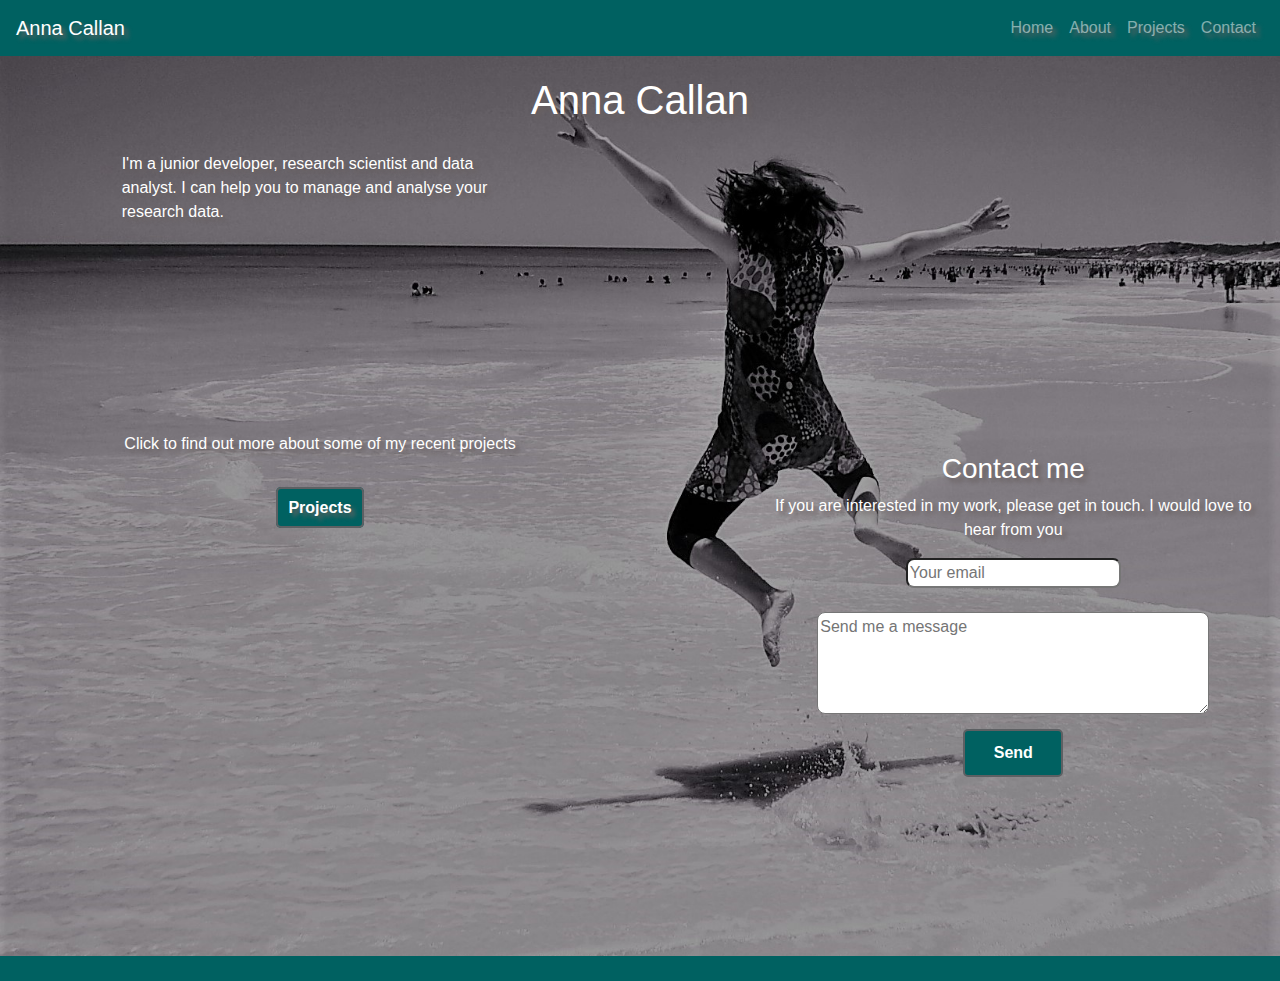
<file: index.html>
<!doctype html>



<html lang="en">

   <head>

        <meta charset="utf-8">
        <meta name="viewport" content="width=device-width, initial-scale=1, shrink-to-fit=no">
        <title>Anna Callan Portfolio</title>
        <link rel="stylesheet" href="https://stackpath.bootstrapcdn.com/bootstrap/4.3.1/css/bootstrap.min.css" integrity="sha384-ggOyR0iXCbMQv3Xipma34MD+dH/1fQ784/j6cY/iJTQUOhcWr7x9JvoRxT2MZw1T" crossorigin="anonymous">
        <link rel="stylesheet" href="styles2.css">
        <link href="https://fonts.googleapis.com/css?family=Bitter&display=swap" rel="stylesheet">
      


   </head>

  

 <body>

     <nav class="navbar navbar-expand-md navbar-dark">
         <a href="#" class="navbar-brand">Anna Callan</a>
         <button class="navbar-toggler" data-toggle="collapse" data-target="#navbarMenu">
             <span class="navbar-toggler-icon" id="toggler-icon">
                 <i class="toggler-icon"></i>
             </span>
         </button>
         <div class="collapse navbar-collapse justify-content-end" id="navbarMenu">
            <ul class="navbar-nav">
                <li class="nav-item">
                    <a href="index.html" class="nav-link">Home</a>
                </li>
                <li class="nav-item">
                    <a href="about-me2.html" class="nav-link">About</a>  
                </li>
                <li class="nav-item">
                        <a href="projects.html" class="nav-link">Projects</a>
                </li>
                <li class="nav-item">
                            <a href="#contact-me" class="nav-link">Contact</a>
                </li>
            </ul>
        </div>
    </nav>

    <div class="container-fluid container1 no-padding no-margin no-gutters">
        <div class="row row1 justify-content-center text-center">
            <div class="col col1">
                <h1>Anna Callan</h1>
            </div>
        </div>
        <div class="row row2">
            <div class="col col2 col-md-4 offset-md-1">
                    <p>I'm a junior developer, research scientist and data analyst. I can help you to manage and analyse your research data.</p>
            </div>
        </div>    
        <div class="row row3 text-center">
            <div class="col col3 col-12 col-md-4 offset-md-1">
                <p> Click to find out more about some of my recent projects</p>
                <br>
                    <a class="button" href='projects.html'>Projects</a>
            </div>
            <div class="col col4 col-12 col-md-5 contact-form offset-md-2">
                    <h3> Contact me </h3>
                    <p> If you are interested in my work, please get in touch. I would love to hear from you</p>
                        <form method="POST" action="https://formspree.io/annacallan@gmail.com">
                                    <input type="email" name="email" id="contact-me" placeholder="Your email">
                                    <br>
                                    <br>
                                    <textarea name="message" id="message" rows="4" cols="40" placeholder="Send me a message"></textarea>
                                    <br>
                                    <button type="submit" class="button mt-2">Send</button>
                        </form>
            </div>
        </div>     
            
     
            </div>
        </div>
    </div>

           
           
    </div>
</div>

<div class='footer footer2'></div>

    <script src="https://code.jquery.com/jquery-3.3.1.slim.min.js" integrity="sha384-q8i/X+965DzO0rT7abK41JStQIAqVgRVzpbzo5smXKp4YfRvH+8abtTE1Pi6jizo" crossorigin="anonymous"></script>
<script src="https://cdnjs.cloudflare.com/ajax/libs/popper.js/1.14.7/umd/popper.min.js" integrity="sha384-UO2eT0CpHqdSJQ6hJty5KVphtPhzWj9WO1clHTMGa3JDZwrnQq4sF86dIHNDz0W1" crossorigin="anonymous"></script>
<script src="https://stackpath.bootstrapcdn.com/bootstrap/4.3.1/js/bootstrap.min.js" integrity="sha384-JjSmVgyd0p3pXB1rRibZUAYoIIy6OrQ6VrjIEaFf/nJGzIxFDsf4x0xIM+B07jRM" crossorigin="anonymous"></script>
   </body>

</html>
</file>
<file: styles2.css>
html {
    scroll-behavior: smooth;
  }

.parent-container {
    min-width: 100%;
    min-height: 100%;
    background-color: grey;
    background-size: cover;
}


.container1 {
    background-image: url(./IMG/BW-filter-photo-edit.jpg);
    background-size: cover;
    background-position: center;
    background-repeat: no-repeat;
    width: 100%;
    min-height: 100vh;
    background-color: grey;
    text-shadow: 4px 4px 4px rgb(105, 97, 97);
}

.container2{
    background-image: url(./IMG/wood2-filter.jpg);
    background-size: cover;
    background-position: center;
    width: 100%;
    min-height: 100vh;
    background-color: grey;
    color:white;

}

.card {
    background-color: lightgrey;
    color: black;
    box-shadow: 0 4px 8px 0 black;
  transition: 0.3s;
  border-radius: 10px;
}

.card:hover, .card:focus, .card:active  {
    box-shadow: 0 8px 16px 0 black;
    -webkit-transform: scale(1.10); 
    -moz-transform: scale(1.10); 
    position: relative; 
    z-index: 2;
  }

.navbar{
    background-color:  #006161;  
}

.navbar-brand, .nav-link, .footer-link {
    text-shadow: 4px 4px 4px rgb(105, 97, 97);
}


.row1 {
    padding-top: 20px;
}

.row2{
    padding-top: 20px;
    height: 300px;
}


.col{
    color: white;
    /*padding-top: 10px;*/
}


button:hover, button:active, a:hover, a:active  {
    background-color: #004D4D;
    color: white;
}

.button {                     
    text-decoration: none;    
    color: white;                
    background-color:#006161; 
    font-weight: bold;
    padding: 10px;
    text-align: center;
    border: 2px solid #5D6063;
    border-radius: 5px;
    width: 100px;
    margin: auto;
  }

  .footer {
    background-color: #006161; 
    left: 0;
    bottom: 0;
    min-width: 100%;
    color: white;
    text-align: center;
  }  

  .footer2 {
      height: 25px;
  }

.col4{
    padding: 20px;
}

.my-row {
    padding: 20px;
}

.card {
    min-width: 250px;
    padding-top: 20px;
}

.profile-content {
    padding: 50px;
    color: black;
    /*text-shadow: 4px 4px 4px rgb(105, 97, 97);*/
}

/*.profile-text {
    color: black;
}*/


.textarea {
    width: 150px;
    height: 100px;
}

#contact-me, #message {
border-radius: 8px;
}


.polaroid {
  width: 80%;
  background-color: white;
  box-shadow: 0 4px 8px 0 rgba(0, 0, 0, 0.2), 0 6px 20px 0 rgba(0, 0, 0, 0.19);
  margin-bottom: 50px;
  border: solid white;
    border-width:6px 6px 60px 6px;
    box-shadow:2px 2px 5px #333; 
    -webkit-box-shadow:1px 1px 5px #333;
    -moz-box-shadow:1px 1px 5px #333;
    height:300px; 
    width:300px;
    font-family: "Marker Felt", sans-serif; 
    text-decoration: none;
    -webkit-transform: rotate(+5deg);
    -moz-transform: rotate(+5deg);
    color: black;
    text-shadow: none;
    border-radius: 5px;
}

.profile-photo{
    border-radius: 5px 5px 0 0;
}


.polaroid:hover {
    -webkit-transform: scale(1.20); 
    -moz-transform: scale(1.20); 
    -webkit-box-shadow: 0 8px 16px 0 black; 
    -moz-box-shadow: 0 8px 16px black; 
    position: relative; 
    z-index: 5;
}
</file>
